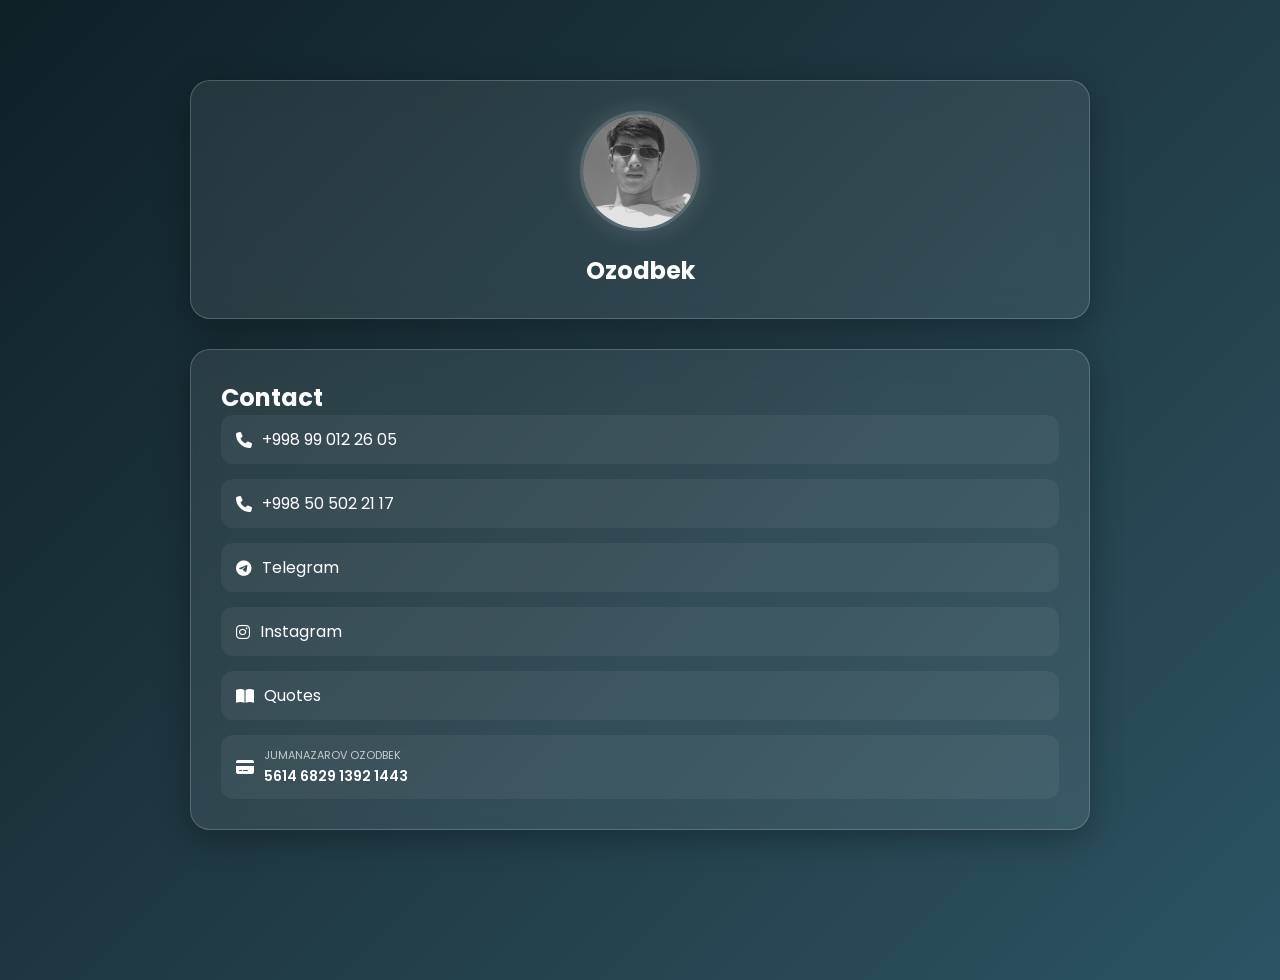
<file: index.html>
<!doctype html>
<html lang="uz">

<head>

<meta charset="UTF-8">
<meta name="viewport" content="width=device-width, initial-scale=1.0">

<title>Ozodbek | Contact Links</title>

<link rel="stylesheet" href="style.css">

<link rel="stylesheet"
href="https://cdnjs.cloudflare.com/ajax/libs/font-awesome/6.5.0/css/all.min.css">

<link href="https://fonts.googleapis.com/css2?family=Poppins:wght@300;400;600;700&display=swap"
rel="stylesheet">

<style>

.avatar{

width:120px;
height:120px;

border-radius:50%;

object-fit:cover;

border:3px solid rgba(255,255,255,.2);

margin-bottom:15px;

box-shadow:0 0 25px rgba(255,255,255,.15);

}

.subtitle{

font-size:14px;

opacity:.7;

margin-top:5px;

}

</style>

</head>


<body>

<div class="container">


<section class="glass hero">

<img src="IMG_20260625_055103_210.jpg" class="avatar">

<h1>Ozodbek</h1>

</section>



<section class="glass contact">

<h2>Contact</h2>


<div class="contact-links">


<a href="tel:+998990122605">

<i class="fa-solid fa-phone"></i>

+998 99 012 26 05

</a>



<a href="tel:+998505022117">

<i class="fa-solid fa-phone"></i>

+998 50 502 21 17

</a>



<a href="https://t.me/Azadbei" target="_blank">

<i class="fa-brands fa-telegram"></i>

Telegram

</a>



<a href="https://instagram.com/azadbei" target="_blank">

<i class="fa-brands fa-instagram"></i>

Instagram

</a>



<a href="quotes.html">

<i class="fa-solid fa-book-open"></i>

Quotes

</a>




<div class="card-number" id="card">


<i class="fa-solid fa-credit-card"></i>



<div class="card-info">

<span class="card-owner">

JUMANAZAROV OZODBEK

</span>



<span id="card-text">

5614 6829 1392 1443

</span>


</div>

</div>


</div>


</section>


</div>



<div class="toast" id="toast">

Copied ✅

</div>



<script>

let card=document.getElementById("card");

let text=document.getElementById("card-text");

let toast=document.getElementById("toast");


card.addEventListener("click",()=>{

navigator.clipboard.writeText(text.innerText);

toast.classList.add("show");


setTimeout(()=>{

toast.classList.remove("show");

},2000);

});

</script>


</body>

</html>
</file>
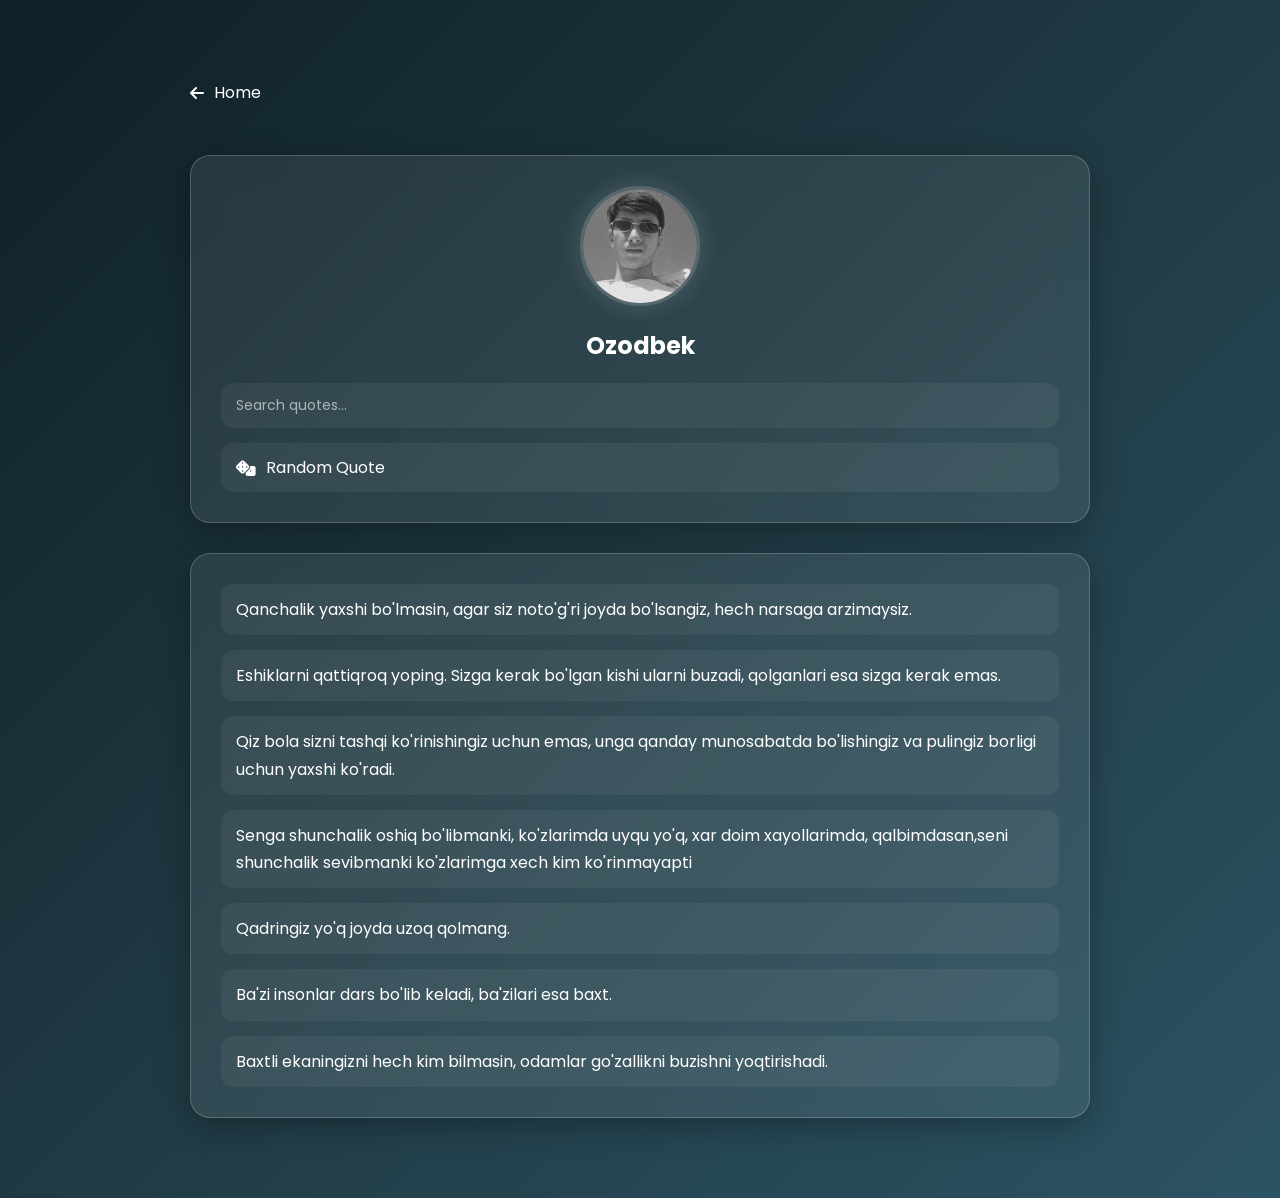
<file: quotes.html>
<!doctype html>
<html lang="uz">

<head>

<meta charset="UTF-8">
<meta name="viewport" content="width=device-width, initial-scale=1.0">

<title>Ozodbek | Quotes</title>

<link rel="stylesheet" href="style.css">

<link rel="stylesheet"
href="https://cdnjs.cloudflare.com/ajax/libs/font-awesome/6.5.0/css/all.min.css">

<link href="https://fonts.googleapis.com/css2?family=Poppins:wght@300;400;600;700&display=swap"
rel="stylesheet">

</head>


<body>


<div class="container">


<a class="home" href="index.html">

<i class="fa-solid fa-arrow-left"></i>

Home

</a>



<section class="glass hero">


<img src="IMG_20260625_055103_210.jpg" class="avatar">


<h1>Ozodbek</h1>
<input
type="text"
id="search"

class="search"

placeholder="Search quotes...">


<div class="random" id="random">

<i class="fa-solid fa-dice"></i>

Random Quote

</div>


</section>



<section class="glass">


<div class="quotes" id="quotes">

  <div class="quote">
Qanchalik yaxshi bo'lmasin, agar siz noto'g'ri joyda bo'lsangiz, hech narsaga arzimaysiz.
</div>

<div class="quote">
Eshiklarni qattiqroq yoping. Sizga kerak bo'lgan kishi ularni buzadi, qolganlari esa sizga kerak emas.
</div>

<div class="quote">
Qiz bola sizni tashqi ko'rinishingiz uchun emas, unga qanday munosabatda bo'lishingiz va pulingiz borligi uchun yaxshi ko'radi.
</div>

<div class="quote">
Senga shunchalik oshiq bo'libmanki, ko'zlarimda uyqu yo'q, xar doim xayollarimda, qalbimdasan,seni shunchalik sevibmanki ko'zlarimga xech kim ko'rinmayapti
</div>

<div class="quote">
Qadringiz yo'q joyda uzoq qolmang.
</div>

<div class="quote">
Ba'zi insonlar dars bo'lib keladi, ba'zilari esa baxt.
</div>

<div class="quote">
  Baxtli ekaningizni hech kim bilmasin, odamlar go'zallikni buzishni yoqtirishadi.
</div>

</div>

</section>

</div>


<div class="toast" id="toast">

Copied ✅

</div>


<script>

const quotes = document.querySelectorAll(".quote");
const toast = document.getElementById("toast");
const search = document.getElementById("search");
const random = document.getElementById("random");


quotes.forEach(q => {

q.addEventListener("click",()=>{

navigator.clipboard.writeText(q.innerText);

toast.classList.add("show");

setTimeout(()=>{

toast.classList.remove("show");

},2000);

});

});



search.addEventListener("keyup",()=>{

let value = search.value.toLowerCase();

quotes.forEach(q=>{

q.style.display = q.innerText.toLowerCase().includes(value)

? "block"

: "none";

});

});



random.addEventListener("click",()=>{

let arr = [...quotes];

let item = arr[Math.floor(Math.random()*arr.length)];

item.scrollIntoView({

behavior:"smooth",

block:"center"

});

item.style.background = "rgba(255,255,255,.2)";


setTimeout(()=>{

item.style.background = "rgba(255,255,255,.05)";

},1500);

});


</script>


</body>

</html>
</file>
<file: style.css>
*{
  margin:0;
  padding:0;
  box-sizing:border-box;
  font-family:"Poppins", sans-serif;
}

body{
  min-height:100vh;
  background:linear-gradient(135deg,#0f2027,#203a43,#2c5364);
  color:#fff;
}

.container{
  width:90%;
  max-width:900px;
  margin:80px auto;
  display:flex;
  flex-direction:column;
  gap:30px;
}

.glass{
  background:rgba(255,255,255,0.08);
  border-radius:20px;
  padding:30px;
  backdrop-filter:blur(15px);
  border:1px solid rgba(255,255,255,0.2);
  box-shadow:0 8px 32px rgba(0,0,0,0.3);
}

.hero{
  text-align:center;
}

.contact-links{
  display:flex;
  flex-direction:column;
  gap:15px;
}

.contact-links a{
  text-decoration:none;
  color:#fff;
  background:rgba(255,255,255,0.05);
  padding:12px 15px;
  border-radius:12px;
  display:flex;
  align-items:center;
  gap:10px;
  transition:transform 0.25s ease, background 0.25s ease;
}

.contact-links a:hover{
  background:rgba(255,255,255,0.15);
  transform:translateX(6px);
}

/* CARD */
.card-number{
  background:rgba(255,255,255,0.05);
  padding:12px 15px;
  border-radius:12px;
  cursor:pointer;

  display:flex;
  align-items:center;
  gap:10px;
  flex-wrap:wrap;

  transition:transform 0.25s ease, background 0.25s ease;
}

.card-number:hover{
  background:rgba(255,255,255,0.15);
  transform:translateX(6px);
}

.card-number:active{
  transform:scale(0.97);
}

.card-info{
  display:flex;
  flex-direction:column;
  gap:2px;
}

.card-owner{
  font-size:11px;
  opacity:0.7;
}

#card-text{
  font-size:14px;
  font-weight:600;
  word-break:break-all;
}

.card-top{
  display:flex;
  justify-content:space-between;
  align-items:center;
  margin-bottom:8px;
}

.card-bank{
  font-size:12px;
  opacity:0.7;
  letter-spacing:1px;
}

.card-logo{
  font-size:18px;
  opacity:0.8;
}

/* TOAST */
.toast{
  position:fixed;
  bottom:20px;
  left:50%;
  transform:translateX(-50%) translateY(20px);
  background:rgba(255,255,255,0.05);
  backdrop-filter:blur(15px);
  border:1px solid rgba(255,255,255,0.2);
  color:#fff;
  padding:10px 20px;
  border-radius:20px;
  opacity:0;
  transition:0.4s;
}

.toast.show{
  opacity:1;
  transform:translateX(-50%) translateY(0);
}

/* MOBILE */
@media(max-width:480px){
  .container{
    margin:40px auto;
  }

  .contact-links a,
  .card-number{
    font-size:14px;
  }
}

/* AVATAR */

.avatar{
  width:120px;
  height:120px;
  border-radius:50%;
  object-fit:cover;
  border:3px solid rgba(255,255,255,.2);
  margin-bottom:15px;
  box-shadow:0 0 25px rgba(255,255,255,.15);
}

/* SUBTITLE */

.subtitle{
  font-size:14px;
  opacity:.7;
  margin-top:5px;
}

/* HOME */

.home{
  text-decoration:none;
  color:#fff;
  display:flex;
  align-items:center;
  gap:10px;
  margin-bottom:20px;
}

/* SEARCH */

.search{
  margin-top:20px;
  width:100%;
  padding:12px 15px;
  border:none;
  outline:none;
  border-radius:12px;
  background:rgba(255,255,255,.05);
  color:#fff;
  font-size:14px;
}

.search::placeholder{
  color:rgba(255,255,255,.6);
}

/* RANDOM */

.random{
  margin-top:15px;
  background:rgba(255,255,255,.05);
  padding:12px 15px;
  border-radius:12px;
  cursor:pointer;
  display:flex;
  align-items:center;
  gap:10px;
  transition:transform .25s ease,
             background .25s ease;
}

.random:hover{
  background:rgba(255,255,255,.15);
  transform:translateX(6px);
}

/* QUOTES */

.quotes{
  display:flex;
  flex-direction:column;
  gap:15px;
}

.quote{
  background:rgba(255,255,255,.05);
  padding:12px 15px;
  border-radius:12px;
  cursor:pointer;
  line-height:1.7;
  transition:transform .25s ease,
             background .25s ease;
}

.quote:hover{
  background:rgba(255,255,255,.15);
  transform:translateX(6px);
}

.avatar{
  width:120px;
  height:120px;
}
</file>
